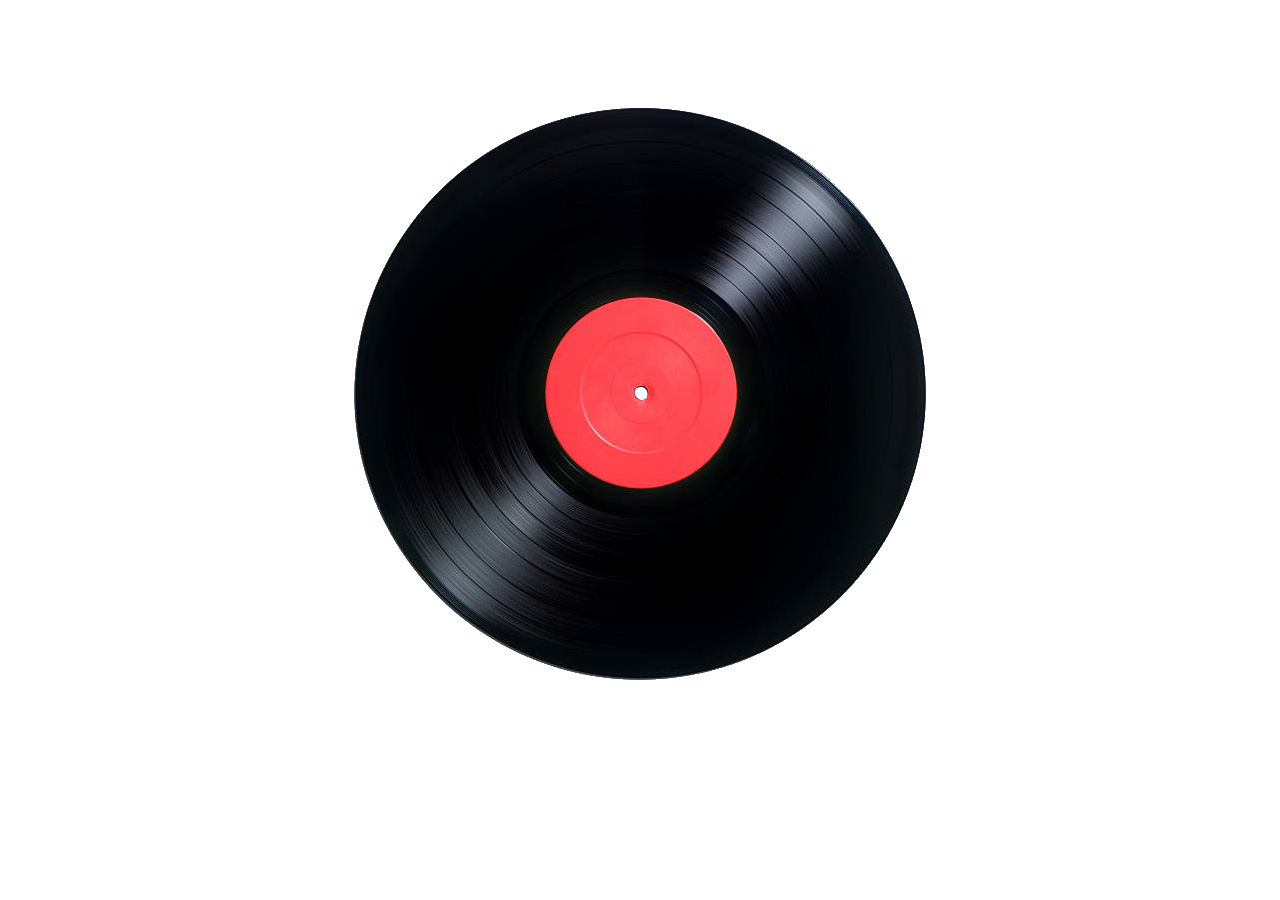
<file: index.html>
<!DOCTYPE html>
<html lang="en">
<head>
    <meta charset="UTF-8">
    <meta http-equiv="X-UA-Compatible" content="IE=edge">
    <meta name="viewport" content="width=device-width, initial-scale=1.0">
    <link rel="stylesheet" href="estilos.css">
    <title>Document</title>
</head>
<body>
    <center>
    <div>
        <img class="circulo" src="discoVinilo.png" alt="">
    </div>
    </center>
</body>
</html>
</file>
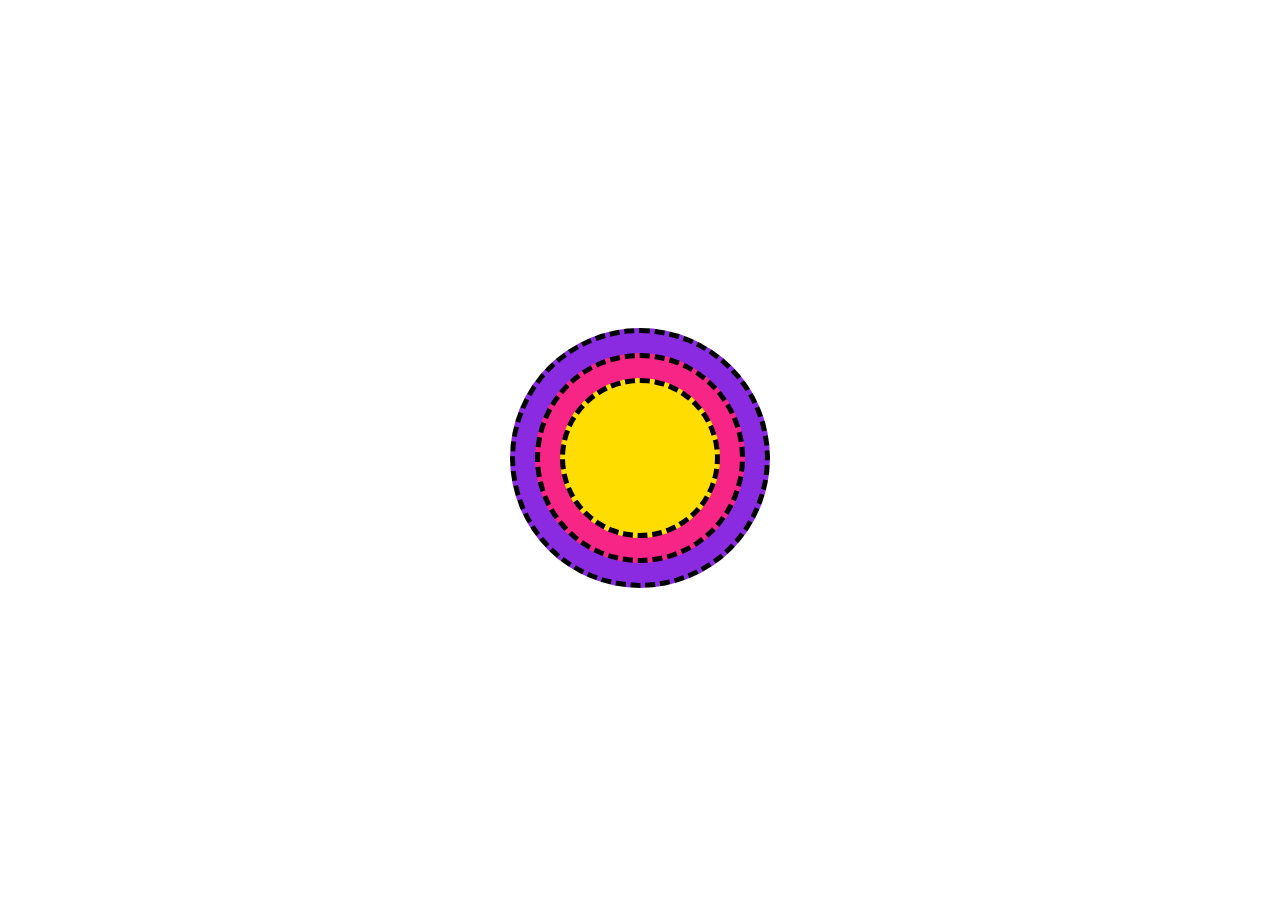
<file: prueba.html>
<!DOCTYPE html>
<html lang="en">

<head>
    <meta charset="UTF-8">
    <meta http-equiv="X-UA-Compatible" content="IE=edge">
    <meta name="viewport" content="width=device-width, initial-scale=1.0">
    <link rel="stylesheet" href="style.css">
    <title>Document</title>
</head>

<body>
    <div class="container">
        <div class="circulo">
            <div class="circulo2">
                <div class="circulo3"></div>
            </div>
        </div>
    </div>
</body>

</html>
</file>
<file: estilos.css>
.circulo{
    animation: rotacion 0.4s infinite linear;
    margin-top: 100px;
}

@keyframes rotacion {
    from{transform: rotate(0deg);}
    to{transform: rotate(360deg);}
}
</file>
<file: style.css>
html, body, .container {
    height: 100%;
}

.container{
    display: flex;
    align-items: center;
    justify-content: center;
}

.circulo{
    background-color: blueviolet;
    width: 250px;
    height: 250px;
    border-radius: 50%;
    animation-name: cambioColor;
    animation-duration: 4s;
    animation-iteration-count: infinite;
    animation-timing-function: linear;
    border: dashed 5px black;
    display: flex;
    align-items: center;
    justify-content: center;

}

@keyframes cambioColor {
    from{transform: rotate(0deg);}
    to{transform: rotate(360deg);}
}

.circulo2{
    background-color: #f72585;
    width: 200px;
    height: 200px;
    border-radius: 50%;
    animation-name: cambioColor2;
    animation-duration: 7s;
    animation-iteration-count: infinite;
    animation-timing-function: linear;
    border: dashed 5px black;
    display: flex;
    align-items: center;
    justify-content: center;
}

@keyframes cambioColor2 {
    from{transform: rotate(0deg);}
    to{transform: rotate(360deg);}
}

.circulo3{
    background-color: #ffdd00;
    width: 150px;
    height: 150px;
    border-radius: 50%;
    animation-name: cambioColor3;
    animation-duration: 7s;
    animation-iteration-count: infinite;
    animation-timing-function: linear;
    border: dashed 5px black;
}

@keyframes cambioColor3 {
    from{transform: rotate(0deg);}
    to{transform: rotate(360deg);}
}
</file>
